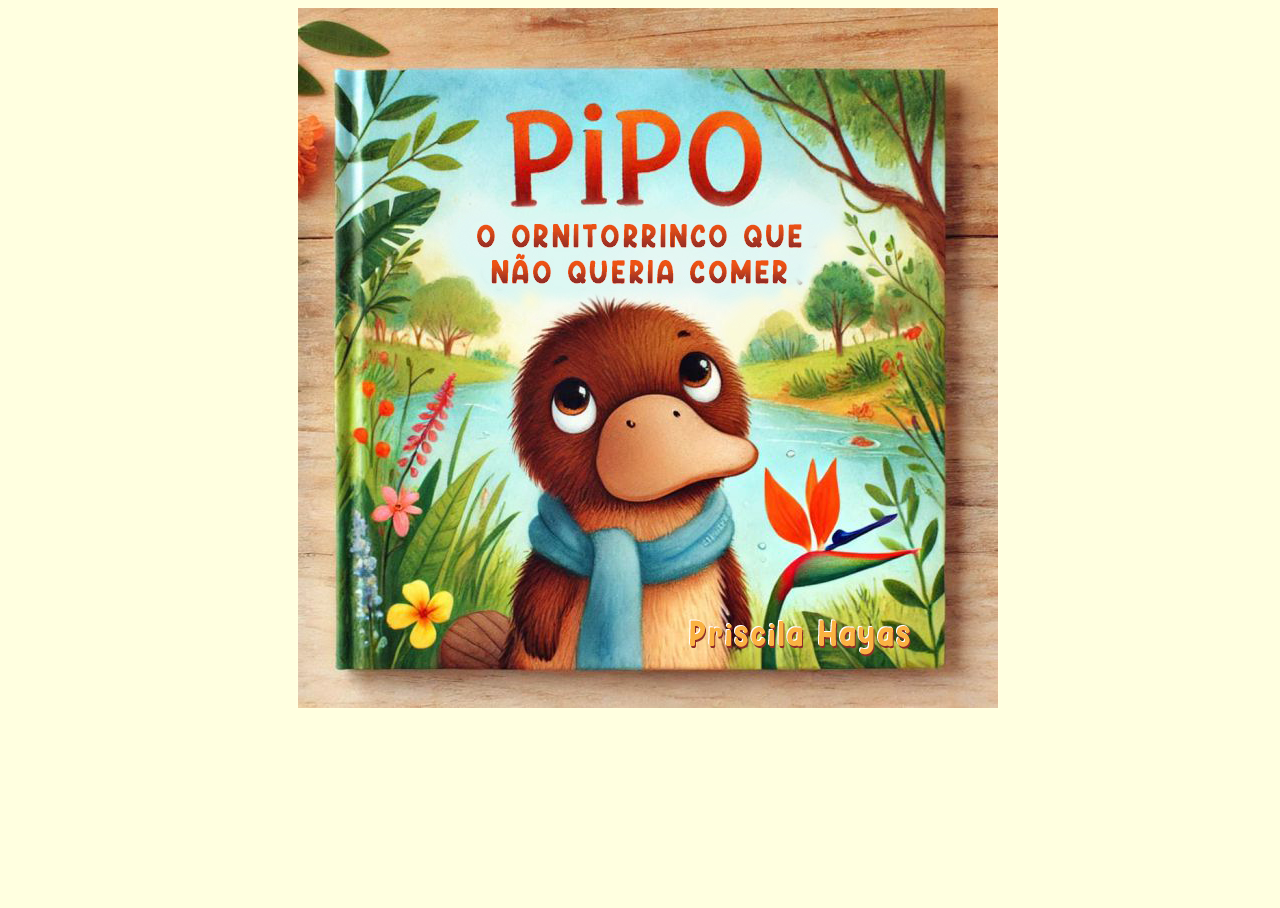
<file: index.html>
<!DOCTYPE html>
<html lang="pt-br">
<head>
    <meta charset="UTF-8">
    <meta name="viewport" content="width=device-width, initial-scale=1.0">
        <link rel="preconnect" href="https://fonts.googleapis.com">
        <link rel="preconnect" href="https://fonts.gstatic.com" crossorigin>
        <link href="https://fonts.googleapis.com/css2?family=Poppins:ital,wght@0,100;0,200;0,300;0,400;0,500;0,600;0,700;0,800;0,900;1,100;1,200;1,300;1,400;1,500;1,600;1,700;1,800;1,900&display=swap" rel="stylesheet">

        <link rel="stylesheet" href="estilo/style.css" media="all">
        <link rel="stylesheet" href="estilo/retrato.css" media="screen and (orientation:portrait)">
        <link rel="stylesheet" href="estilo/paisagem.css" media="screen and (orientation:landscape)">
        
    <title>CAPA</title>
    <style>
        div {
            display: flex;
            justify-content: center;
        }
    </style>
</head> 
<body>
    <div>
        <a href="pagina_01.html">
            <img src="img/img-capa.jpeg" alt="">
        </a>        
    </div>
</body>
</html>
</file>
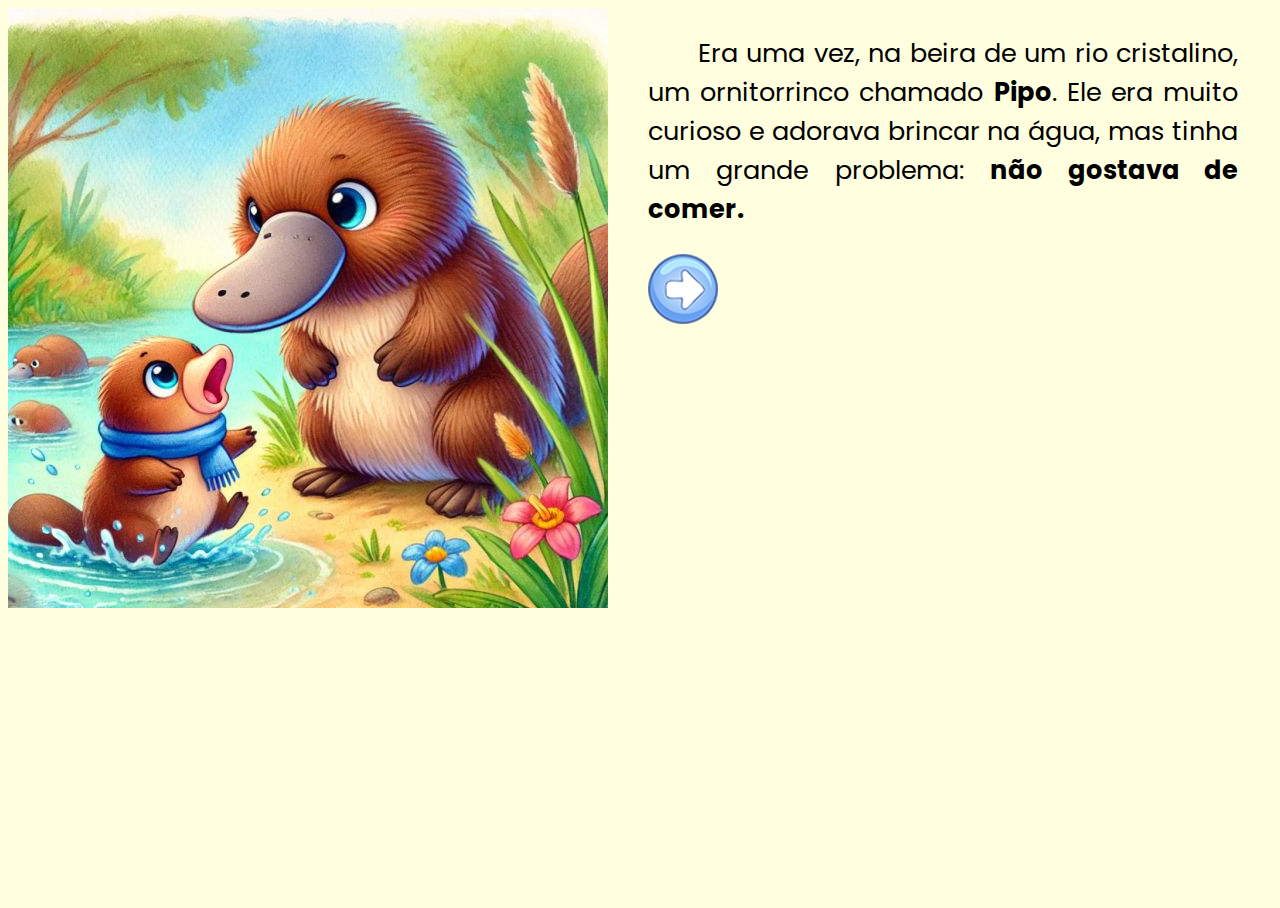
<file: pagina_01.html>
<!DOCTYPE html>
<html lang="pt-br">
<head>
    <meta charset="UTF-8">
    <meta name="viewport" content="width=device-width, initial-scale=1.0">

        <link rel="preconnect" href="https://fonts.googleapis.com">
        <link rel="preconnect" href="https://fonts.gstatic.com" crossorigin>
        <link href="https://fonts.googleapis.com/css2?family=Poppins:ital,wght@0,100;0,200;0,300;0,400;0,500;0,600;0,700;0,800;0,900;1,100;1,200;1,300;1,400;1,500;1,600;1,700;1,800;1,900&display=swap" rel="stylesheet">

        <link rel="stylesheet" href="estilo/style.css" media="all">
        <link rel="stylesheet" href="estilo/retrato.css" media="screen and (orientation:portrait)">
        <link rel="stylesheet" href="estilo/paisagem.css" media="screen and (orientation:landscape)">

    <title>pagina-01</title>
</head>
<body>
    <header>
        <div class="ilustra">
            <img src="img/img-01.jpeg" alt="">
        </div>
        <div>
            <p>Era uma vez, na beira de um rio cristalino, um ornitorrinco chamado <strong>Pipo</strong>. Ele era muito curioso e adorava brincar na água, mas tinha um grande problema: <strong>não gostava de comer.</strong>
            </p>
            <a href="pagina_02.html"><img src="img/seta-png.png" alt=""></a>
        </div>            
    </header>
</body>
</html>
</file>
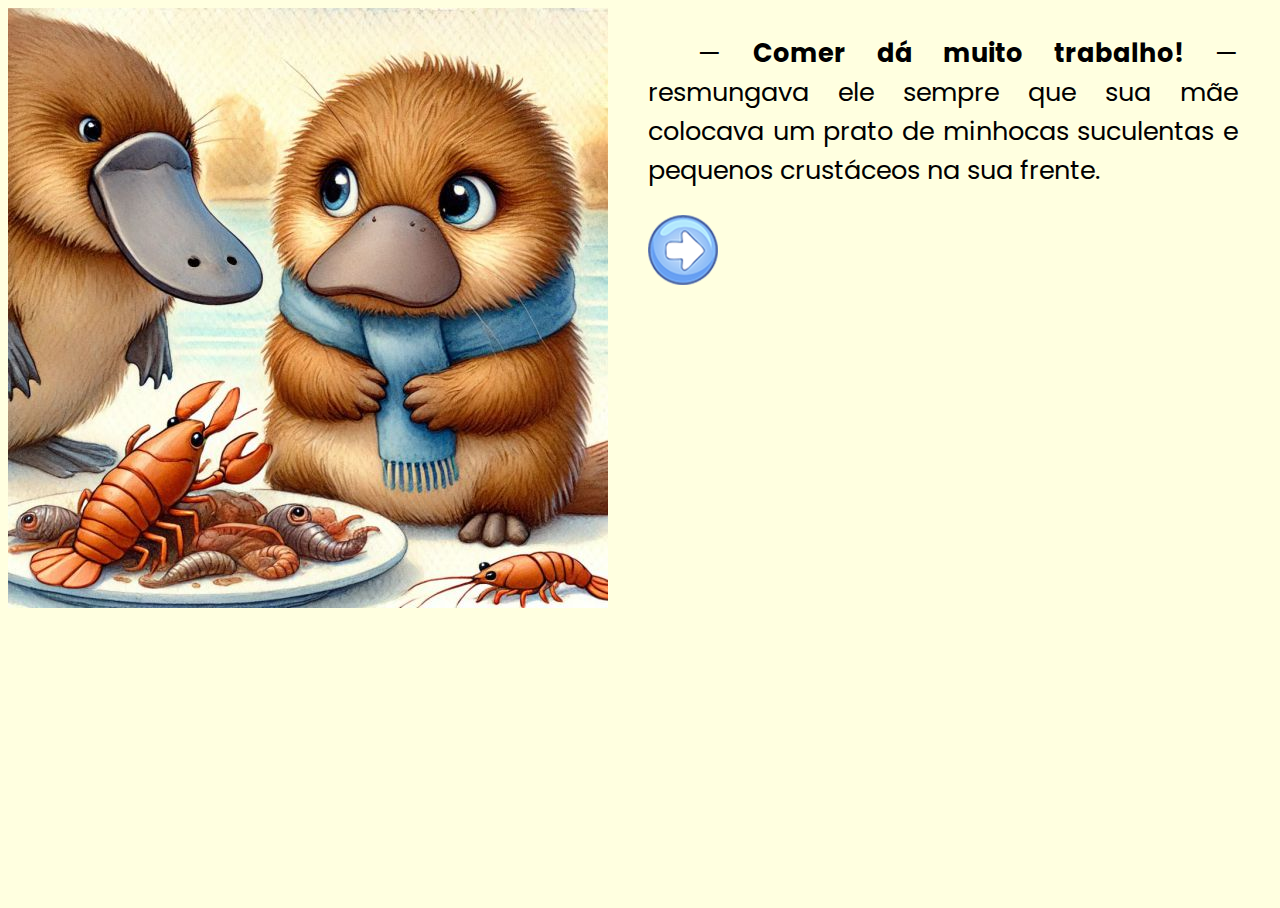
<file: pagina_02.html>
<!DOCTYPE html>
<html lang="pt-br">
<head>
    <meta charset="UTF-8">
    <meta name="viewport" content="width=device-width, initial-scale=1.0">
        <link rel="preconnect" href="https://fonts.googleapis.com">
        <link rel="preconnect" href="https://fonts.gstatic.com" crossorigin>
        <link href="https://fonts.googleapis.com/css2?family=Poppins:ital,wght@0,100;0,200;0,300;0,400;0,500;0,600;0,700;0,800;0,900;1,100;1,200;1,300;1,400;1,500;1,600;1,700;1,800;1,900&display=swap" rel="stylesheet">
        
        <link rel="stylesheet" href="estilo/style.css" media="all">
        <link rel="stylesheet" href="estilo/retrato.css" media="screen and (orientation:portrait)">
        <link rel="stylesheet" href="estilo/paisagem.css" media="screen and (orientation:landscape)">

    <title>pagina-02</title>
</head>
<body>
    <header>
        <div>
            <picture>
                <source media="(min-width: 650px)" srcset="img/img-02.jpeg">
                <source media="(min-width: 350px)" srcset="img/img-02b.jpg">
                <img src="img/img-02c.jpg" alt="" style="width: 90wv;">
            </picture>
        </div>
        <div>
            <p>— <strong>Comer dá muito trabalho!</strong> — resmungava ele sempre que sua mãe colocava um prato de minhocas suculentas e pequenos crustáceos na sua frente.<br>
            </p>
            </p>
            <div class="botao">
                <a href="pagina_03.html"><img src="img/seta-png.png" alt=""></a>
            </div>           
        </div>            
    </header>
</body>
</html>
</file>
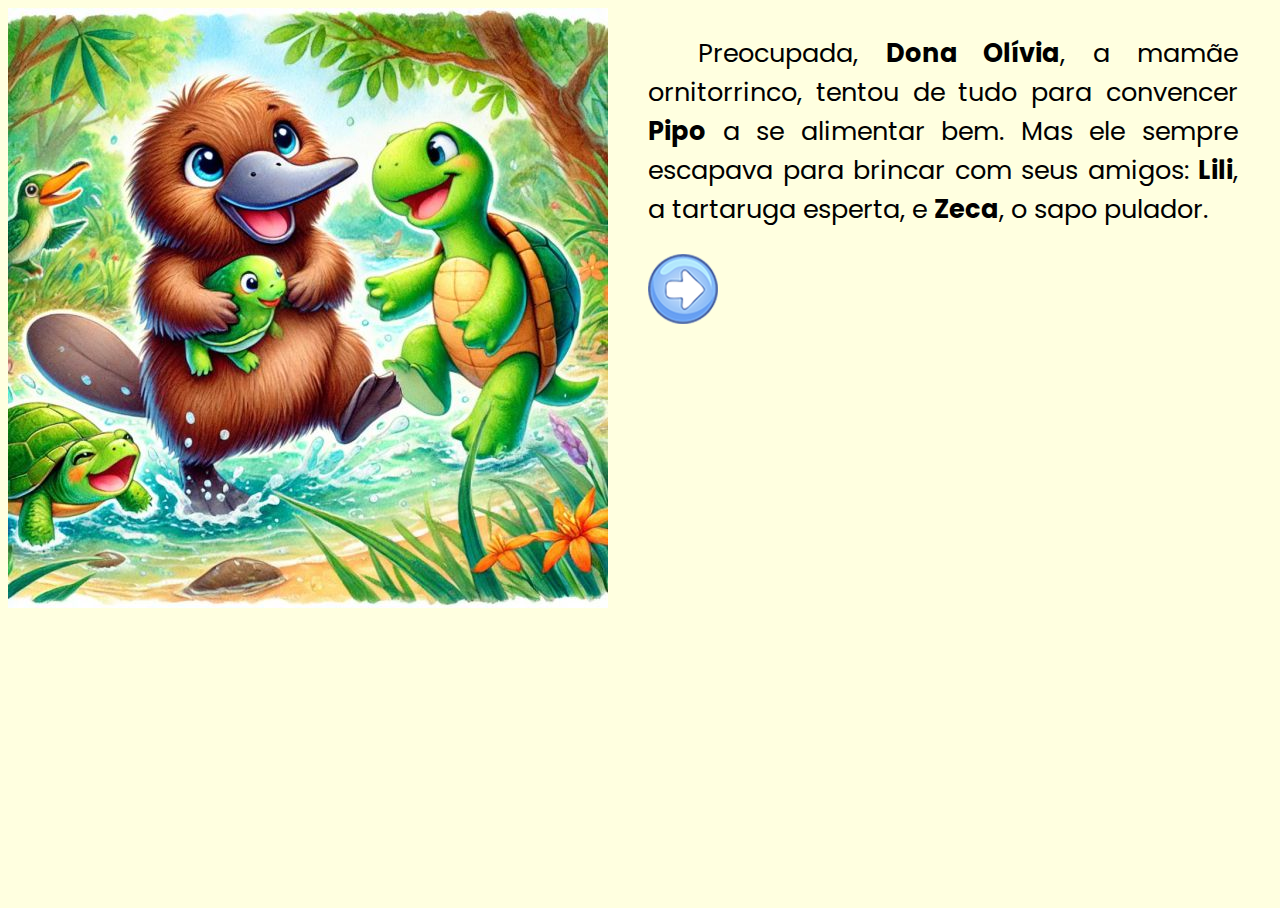
<file: pagina_03.html>
<!DOCTYPE html>
<html lang="pt-br">
<head>
    <meta charset="UTF-8">
    <meta name="viewport" content="width=device-width, initial-scale=1.0">
        <link rel="preconnect" href="https://fonts.googleapis.com">
        <link rel="preconnect" href="https://fonts.gstatic.com" crossorigin>
        <link href="https://fonts.googleapis.com/css2?family=Poppins:ital,wght@0,100;0,200;0,300;0,400;0,500;0,600;0,700;0,800;0,900;1,100;1,200;1,300;1,400;1,500;1,600;1,700;1,800;1,900&display=swap" rel="stylesheet">
        
        <link rel="stylesheet" href="estilo/style.css" media="all">
        <link rel="stylesheet" href="estilo/retrato.css" media="screen and (orientation:portrait)">
        <link rel="stylesheet" href="estilo/paisagem.css" media="screen and (orientation:landscape)">

    <title>pagina-03</title>
</head>
<body>
    <header>
        <div>
            <picture>
                <source media="(min-width: 650px)" srcset="img/img-03.jpeg">
                <source media="(min-width: 350px)" srcset="img/img-03b.jpg">
                <img src="img/img-03c.jpg" alt="" style="width: 90wv;">
            </picture>
        </div>
        <div>
            <p>Preocupada, <strong>Dona Olívia</strong>, a mamãe ornitorrinco, tentou de tudo para convencer <strong>Pipo</strong> a se alimentar bem. Mas ele sempre escapava para brincar com seus amigos: <strong>Lili</strong>, a tartaruga esperta, e <strong>Zeca</strong>, o sapo pulador.<br>
            </p>
            <div class="botao">
                <a href="pagina_04.html"><img src="img/seta-png.png" alt=""></a>
            </div>   
        </div>            
    </header>
</body>
</html>
</file>
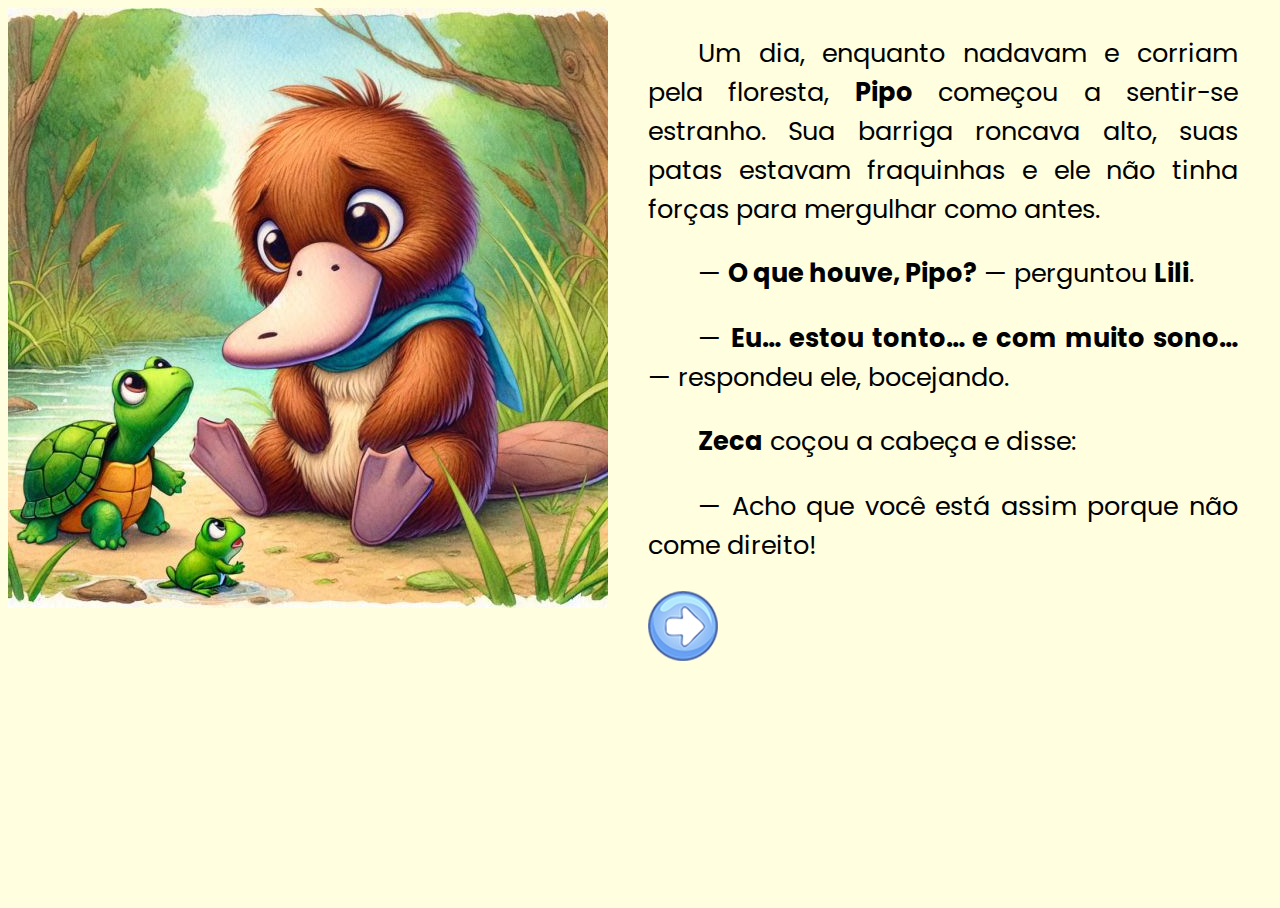
<file: pagina_04.html>
<!DOCTYPE html>
<html lang="pt-br">
<head>
    <meta charset="UTF-8">
    <meta name="viewport" content="width=device-width, initial-scale=1.0">
        <link rel="preconnect" href="https://fonts.googleapis.com">
        <link rel="preconnect" href="https://fonts.gstatic.com" crossorigin>
        <link href="https://fonts.googleapis.com/css2?family=Poppins:ital,wght@0,100;0,200;0,300;0,400;0,500;0,600;0,700;0,800;0,900;1,100;1,200;1,300;1,400;1,500;1,600;1,700;1,800;1,900&display=swap" rel="stylesheet">
        
        <link rel="stylesheet" href="estilo/style.css" media="all">
        <link rel="stylesheet" href="estilo/retrato.css" media="screen and (orientation:portrait)">
        <link rel="stylesheet" href="estilo/paisagem.css" media="screen and (orientation:landscape)">

    <title>pagina-04</title>
</head>
<body>
    <header>
        <div>
            <picture>
                <source media="(min-width: 650px)" srcset="img/img-04.jpeg">
                <source media="(min-width: 350px)" srcset="img/img-04b.jpg">
                <img src="img/img-04c.jpg" alt="" style="width: 90wv;">
            </picture>
        </div>
        <div>
            <div>
                <p>
                    Um dia, enquanto nadavam e corriam pela floresta, <strong>Pipo</strong> começou a sentir-se estranho. Sua barriga roncava alto, suas patas estavam fraquinhas e ele não tinha forças para mergulhar como antes.
                </p> 

                <p>— <strong>O que houve, Pipo?</strong> — perguntou <strong>Lili</strong>.</p>

                <p>— <strong>Eu… estou tonto… e com muito sono…</strong> — respondeu ele, bocejando.</p>

                <p><strong>Zeca</strong> coçou a cabeça e disse:</p>

                <p>— Acho que você está assim porque não come direito!</p>
            </div>
            <div>
                <div class="botao">
                    <a href="pagina_05.html"><img src="img/seta-png.png" alt=""></a>
                </div>
            </div>        
        </div>
     
    </header>
</body>
</html>
</file>
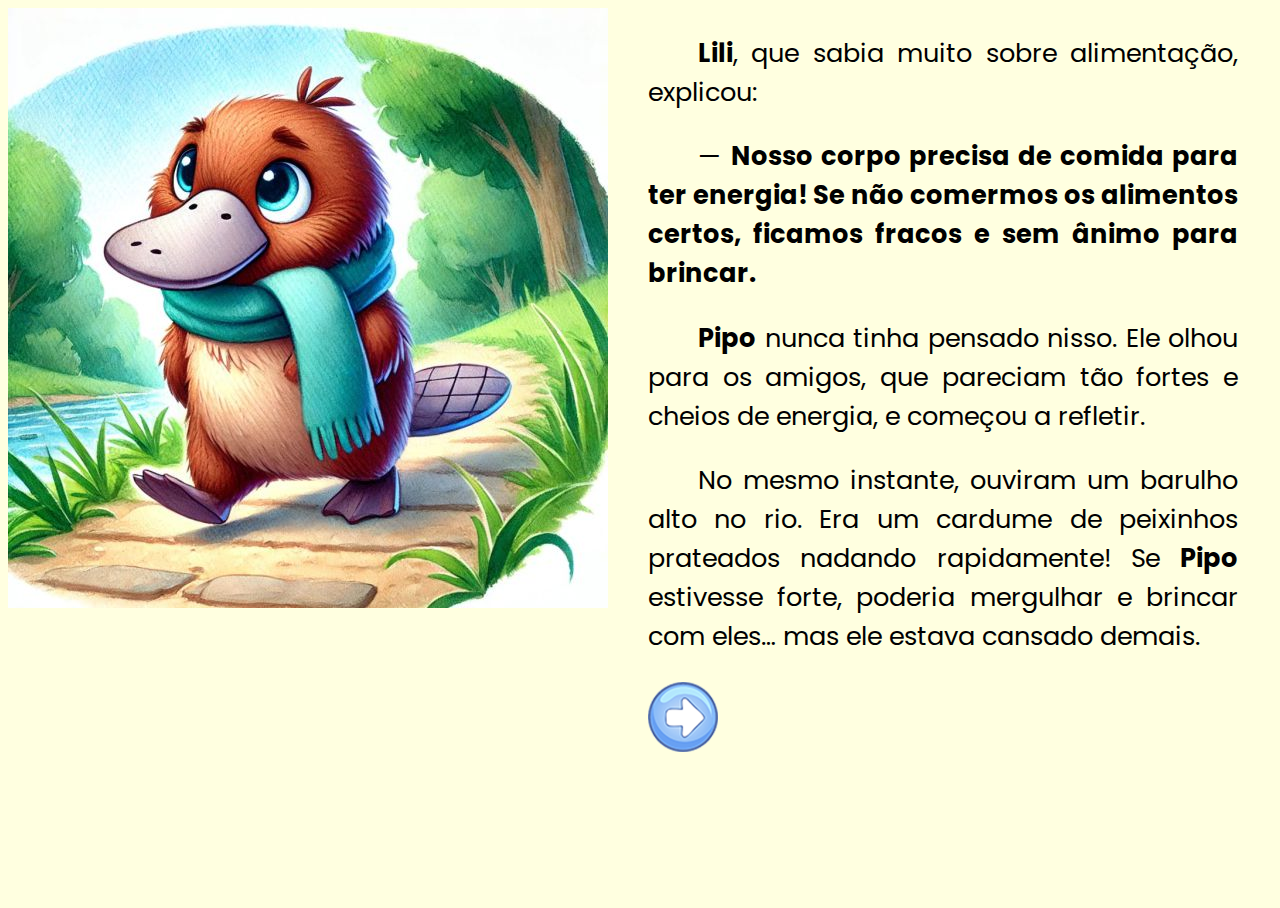
<file: pagina_05.html>
<!DOCTYPE html>
<html lang="pt-br">
<head>
    <meta charset="UTF-8">
    <meta name="viewport" content="width=device-width, initial-scale=1.0">
        <link rel="preconnect" href="https://fonts.googleapis.com">
        <link rel="preconnect" href="https://fonts.gstatic.com" crossorigin>
        <link href="https://fonts.googleapis.com/css2?family=Poppins:ital,wght@0,100;0,200;0,300;0,400;0,500;0,600;0,700;0,800;0,900;1,100;1,200;1,300;1,400;1,500;1,600;1,700;1,800;1,900&display=swap" rel="stylesheet">
        
        <link rel="stylesheet" href="estilo/style.css" media="all">
        <link rel="stylesheet" href="estilo/retrato.css" media="screen and (orientation:portrait)">
        <link rel="stylesheet" href="estilo/paisagem.css" media="screen and (orientation:landscape)">

    <title>pagina-05</title>
</head>
<body>
    <header>
        <div>
            <img src="img/img-05.jpeg" alt="" class="ilustra">
        </div>
        <div>
            <div>
                <p>
                    <strong>Lili</strong>, que sabia muito sobre alimentação, explicou:                   
                </p> 
                <p>
                    — <strong>Nosso corpo precisa de comida para ter energia! Se não comermos os alimentos certos, ficamos fracos e sem ânimo para brincar.</strong>
                </p>
                <p>
                    <strong>Pipo</strong> nunca tinha pensado nisso. Ele olhou para os amigos, que pareciam tão fortes e cheios de energia, e começou a refletir.
                </p>
                <p>
                    No mesmo instante, ouviram um barulho alto no rio. Era um cardume de peixinhos prateados nadando rapidamente! Se <strong>Pipo</strong> estivesse forte, poderia mergulhar e brincar com eles… mas ele estava cansado demais.
                </p>                    
            </div>
            <div>
                <a href="pagina_06.html"><img src="img/seta-png.png" alt=""></a>
            </div>
        </div>            
    </header>
</body>
</html>
</file>
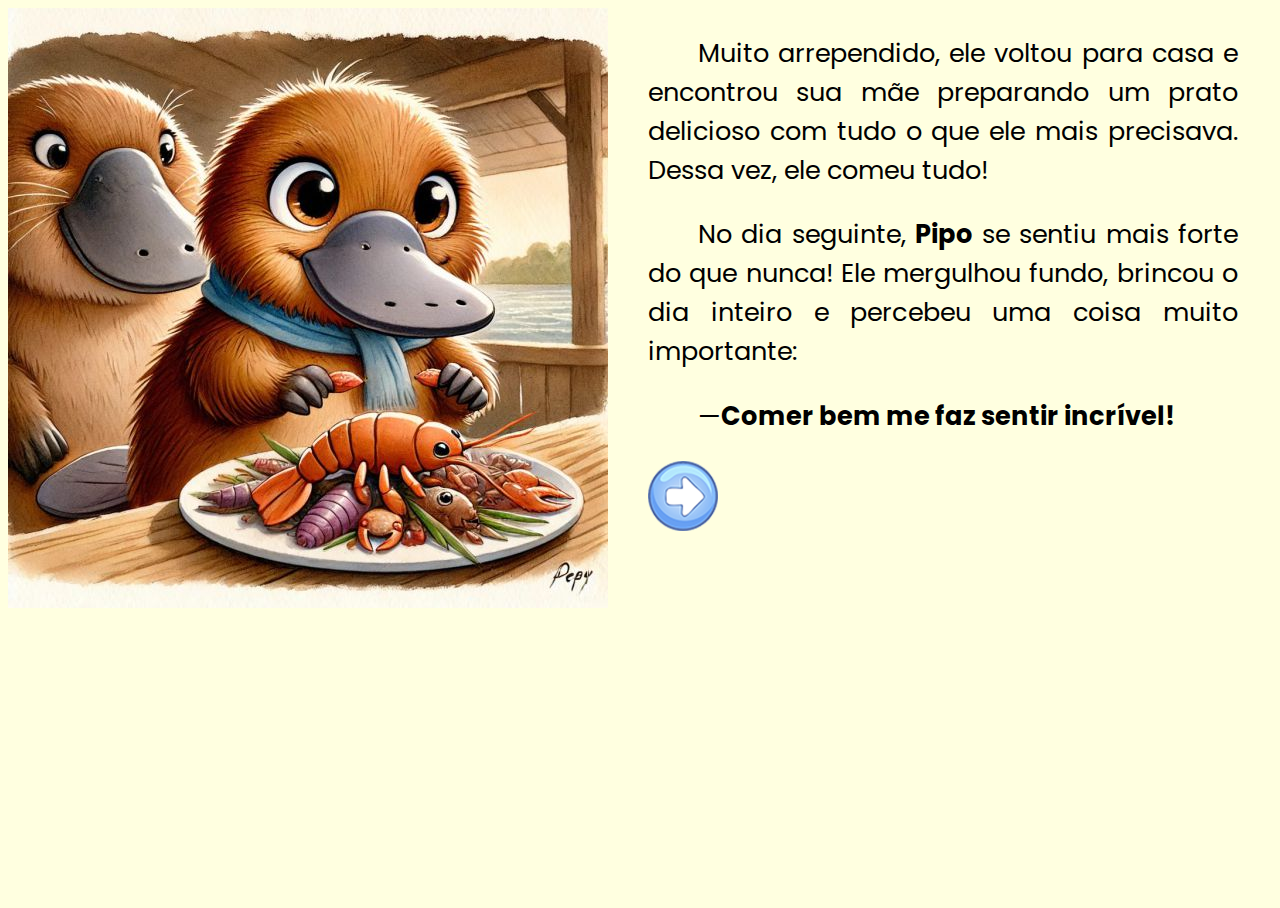
<file: pagina_06.html>
<!DOCTYPE html>
<html lang="pt-br">
<head>
    <meta charset="UTF-8">
    <meta name="viewport" content="width=device-width, initial-scale=1.0">
        <link rel="preconnect" href="https://fonts.googleapis.com">
        <link rel="preconnect" href="https://fonts.gstatic.com" crossorigin>
        <link href="https://fonts.googleapis.com/css2?family=Poppins:ital,wght@0,100;0,200;0,300;0,400;0,500;0,600;0,700;0,800;0,900;1,100;1,200;1,300;1,400;1,500;1,600;1,700;1,800;1,900&display=swap" rel="stylesheet">
        
        <link rel="stylesheet" href="estilo/style.css" media="all">
        <link rel="stylesheet" href="estilo/retrato.css" media="screen and (orientation:portrait)">
        <link rel="stylesheet" href="estilo/paisagem.css" media="screen and (orientation:landscape)">

    <title>pagina-06</title>
</head>
<body>
    <header>
        <div>
            <picture>
                <source media="(min-width: 650px)" srcset="img/img-06.jpeg">
                <source media="(min-width: 350px)" srcset="img/img-06b.jpg">
                <img src="img/img-06c.jpg" alt="" style="width: 90wv;">
            </picture>
        </div>
        <div>
            <div>
                <p>
                    Muito arrependido, ele voltou para casa e encontrou sua mãe preparando um prato delicioso com tudo o que ele mais precisava. Dessa vez, ele comeu tudo!
                </p>
                <p>
                    No dia seguinte, <strong>Pipo</strong> se sentiu mais forte do que nunca! Ele mergulhou fundo, brincou o dia inteiro e percebeu uma coisa muito importante:
                </p>
                <p>
                    —<strong>Comer bem me faz sentir incrível!</strong>
                </p>
            </div>
            <div>
                <div class="botao">
                    <a href="pagina_07.html"><img src="img/seta-png.png" alt=""></a>
                </div>
            </div>
                          
                       
            
        </div>            
    </header>
</body>
</html>
</file>
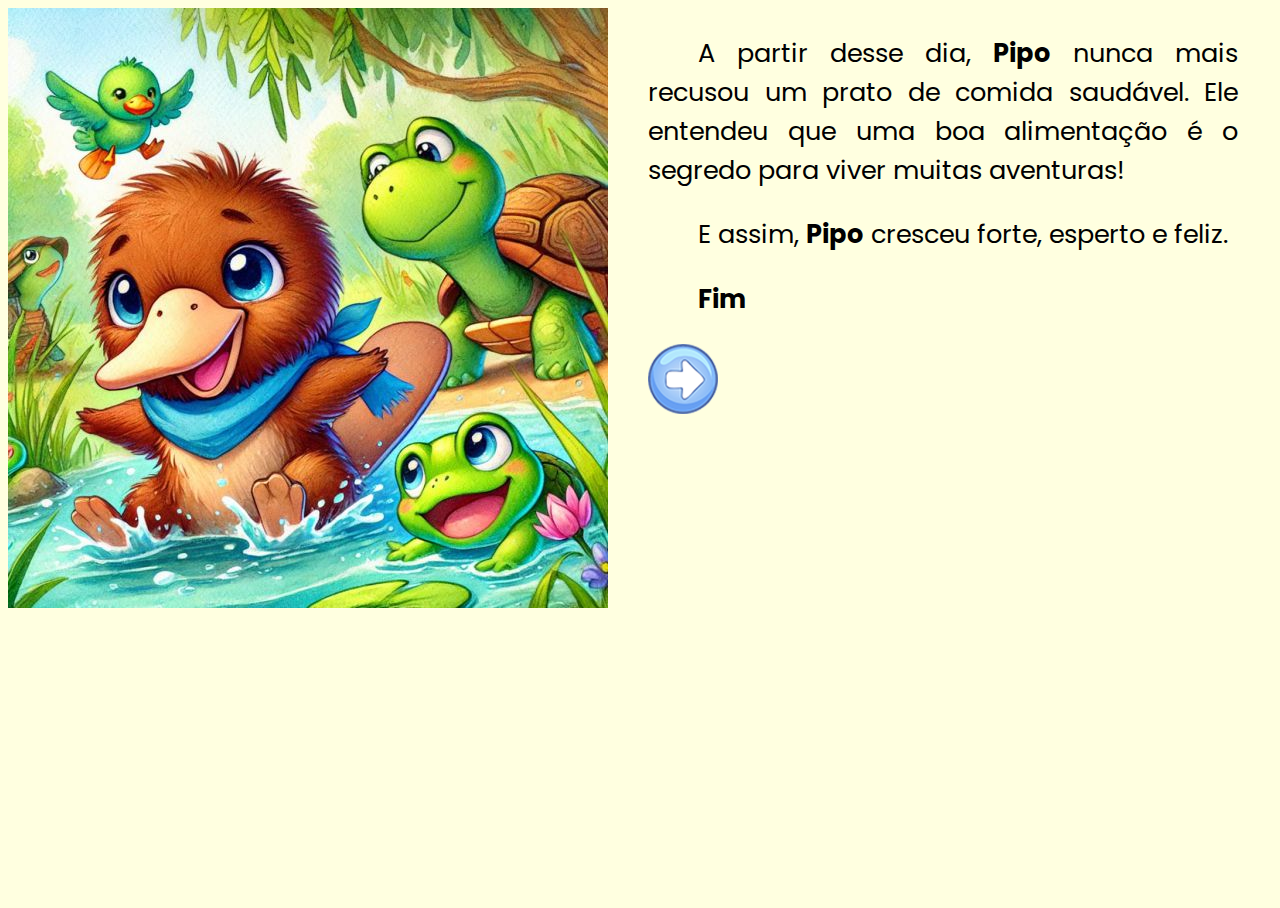
<file: pagina_07.html>
<!DOCTYPE html>
<html lang="pt-br">
<head>
    <meta charset="UTF-8">
    <meta name="viewport" content="width=device-width, initial-scale=1.0">
        <link rel="preconnect" href="https://fonts.googleapis.com">
        <link rel="preconnect" href="https://fonts.gstatic.com" crossorigin>
        <link href="https://fonts.googleapis.com/css2?family=Poppins:ital,wght@0,100;0,200;0,300;0,400;0,500;0,600;0,700;0,800;0,900;1,100;1,200;1,300;1,400;1,500;1,600;1,700;1,800;1,900&display=swap" rel="stylesheet">
        
        <link rel="stylesheet" href="estilo/style.css" media="all">
        <link rel="stylesheet" href="estilo/retrato.css" media="screen and (orientation:portrait)">
        <link rel="stylesheet" href="estilo/paisagem.css" media="screen and (orientation:landscape)">

    <title>pagina-07</title>
</head>
<body>
    <header>
        <div>
            <img src="img/img-07.jpeg" alt="" class="ilustra">
        </div>
        <div>
            <div>
                <p>
                    A partir desse dia, <strong>Pipo</strong> nunca mais recusou um prato de comida saudável. Ele entendeu que uma boa alimentação é o segredo para viver muitas aventuras!
                </p>
                <p>
                    E assim, <strong>Pipo</strong> cresceu forte, esperto e feliz.
                </p>
                <p>
                    <strong>Fim</strong>
                </p>
            </div>
            <div>
                <a href="pagina_08.html"><img src="img/seta-png.png" alt=""></a>
            </div>
        </div>            
    </header>
</body>
</html>
</file>
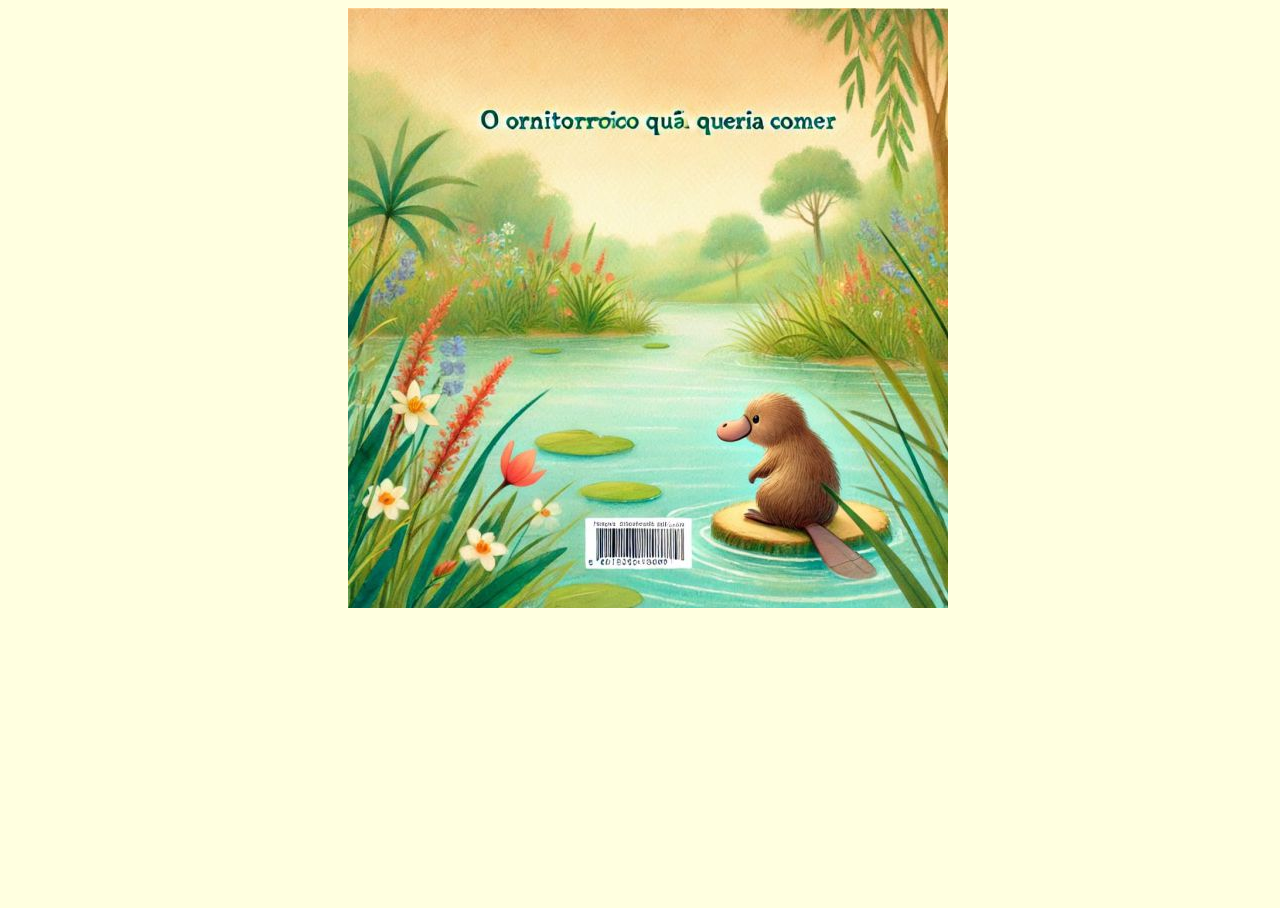
<file: pagina_08.html>
<!DOCTYPE html>
<html lang="pt-br">
<head>
    <meta charset="UTF-8">
    <meta name="viewport" content="width=device-width, initial-scale=1.0">
        <link rel="preconnect" href="https://fonts.googleapis.com">
        <link rel="preconnect" href="https://fonts.gstatic.com" crossorigin>
        <link href="https://fonts.googleapis.com/css2?family=Poppins:ital,wght@0,100;0,200;0,300;0,400;0,500;0,600;0,700;0,800;0,900;1,100;1,200;1,300;1,400;1,500;1,600;1,700;1,800;1,900&display=swap" rel="stylesheet">
        
        <link rel="stylesheet" href="estilo/style.css" media="all">
        <link rel="stylesheet" href="estilo/retrato.css" media="screen and (orientation:portrait)">
        <link rel="stylesheet" href="estilo/paisagem.css" media="screen and (orientation:landscape)">

    <title>CONTRACAPA</title>
    <style>
        div {
            display: flex;
            justify-content: center;
        }
    </style>
</head>
<body>
    <div>
        <a href="index.html">
            <img src="img/img-contracapa.jpeg" alt="">
        </a>        
    </div>
</body>
</html>
</file>
<file: estilo/style.css>
@charset "UTF-8";

html, body {
    width: 100vw;
    height: 100vh;
    background-color: lightyellow;
    background-size: auto;
    font-family: "Poppins", serif;
    font-weight: 100;
    font-style: normal;    
}

p {
    font-weight: 400;
    font-size: 1.6em;
    text-align: justify;
    padding-right: 50px;
    text-indent: 50px;
    
}

.ilustra {
    background-size: auto;
}
</file>
<file: estilo/retrato.css>
header {
    display: flex;
    flex-wrap: nowrap;
    flex-direction: column;
    justify-content: center;
    align-items: center;
    gap: 20px;
}

.ilustra {
    align-self: center;
}

p {
    padding: 20px;
}
</file>
<file: estilo/paisagem.css>
header {
    display: flex;
    flex-wrap: nowrap;
    flex-direction: row;
    gap: 40px;
}

p {
    padding-right: 50px;
}
</file>
